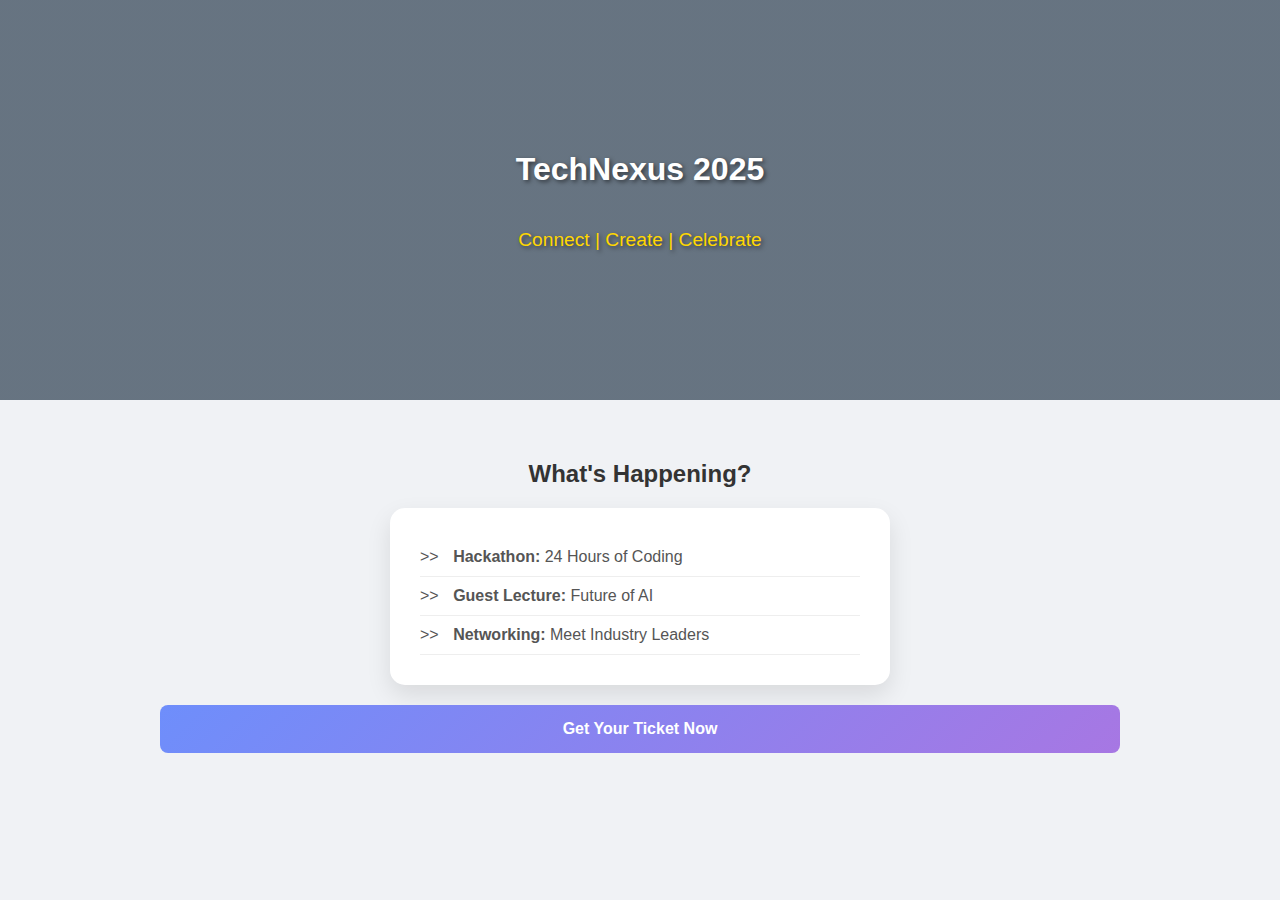
<file: index.html>
<!DOCTYPE html>
<html lang="en">
<head>
    <meta charset="UTF-8">
    <title>My College Event</title>
    <link rel="stylesheet" href="style.css">
</head>
<body>

    <header class="hero-section">
        <h1 id="main-title">TechNexus 2025</h1>
        <p style="font-size: 1.2rem; color: #ffd700;">Connect | Create | Celebrate</p>
    </header>

    <div class="container">
        <h2>What's Happening?</h2>
        <ul class="event-list">
            <li><strong>Hackathon:</strong> 24 Hours of Coding</li>
            <li><strong>Guest Lecture:</strong> Future of AI</li>
            <li><strong>Networking:</strong> Meet Industry Leaders</li>
        </ul>
        
        <div style="text-align: center;">
            <a href="register.html" class="btn-register">Get Your Ticket Now</a>
        </div>
    </div>

</body>
</html>
</file>
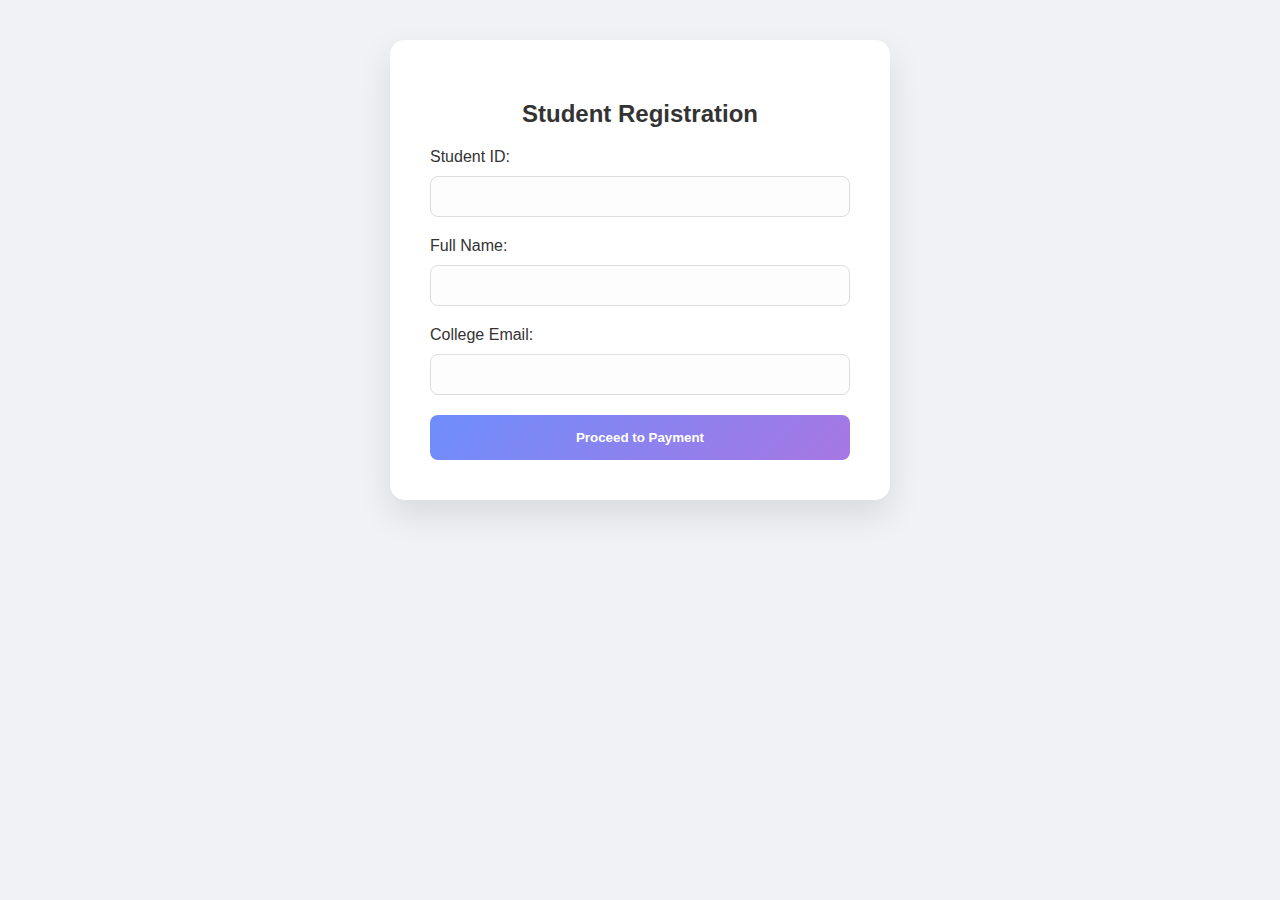
<file: register.html>
<!DOCTYPE html>
<html lang="en">
<head>
    <meta charset="UTF-8">
    <title>Register - Tech Symposium</title>
    <link rel="stylesheet" href="style.css">
</head>
<body>
    <div class="form-container">
        <h2>Student Registration</h2>
        <form action="payment.html">
            <label for="studentID">Student ID:</label>
            <input type="text" id="studentID" required>

            <label for="name">Full Name:</label>
            <input type="text" id="name" required>

            <label for="email">College Email:</label>
            <input type="email" id="email" required>

            <button type="submit" class="btn-payment">Proceed to Payment</button>
        </form>
    </div>
</body>
</html>
</file>
<file: style.css>
/* --- Global Styles --- */
* {
    box-sizing: border-box;
    transition: all 0.3s ease;
}

body {
    font-family: 'Poppins', sans-serif;
    margin: 0;
    background-color: #f0f2f5;
    color: #333;
}

.container {
    max-width: 1000px;
    margin: auto;
    padding: 40px 20px;
}

/* --- Typography & Headings --- */
h1, h2 {
    color: #FA; /* Fixed color code */
    text-align: center;
}

/* --- Hero Section (Background Image) --- */
.hero-section {
    height: 400px;
    background: linear-gradient(rgba(44, 62, 80, 0.7), rgba(44, 62, 80, 0.7)), 
                url('https://images.unsplash.com/photo-1540575861501-7cf05a4b125a?auto=format&fit=crop&w=1200&q=80');
    background-size: cover;
    background-position: center;
    display: flex;
    flex-direction: column;
    justify-content: center;
    align-items: center;
    color: white;
    text-shadow: 2px 2px 4px rgba(0,0,0,0.5);
}

/* --- Top-Left Speaker Section --- */
.top-left-header {
    text-align: left !important;
    margin-left: 2%;
    margin-bottom: 20px;
}

.speaker-flex.left-align {
    display: flex;
    justify-content: flex-start; /* Moves cards to top-left */
    gap: 20px;
    margin-left: 2%;
    flex-wrap: wrap;
}

.speaker-card {
    background: white;
    width: 200px;
    padding: 20px;
    border-radius: 12px;
    text-align: left; /* Aligns text inside card to left */
    box-shadow: 0 4px 10px rgba(0,0,0,0.05);
}

.speaker-card img {
    width: 80px;
    height: 80px;
    border-radius: 50%;
    border: 2px solid #6e8efb;
    margin-bottom: 10px;
}

/* --- Lists styling --- */
.event-list {
    background: white;
    padding: 30px;
    border-radius: 15px;
    box-shadow: 0 10px 25px rgba(0,0,0,0.1);
    list-style: none;
    max-width: 500px;
    margin: 20px auto;
}

.event-list li {
    padding: 10px 0;
    border-bottom: 1px solid #eee;
    color: #555;
}

.event-list li::before {
    content: ">> ";
    margin-right: 10px;
}

/* --- Forms & Buttons --- */
.form-container {
    background: white;
    padding: 40px;
    border-radius: 15px;
    box-shadow: 0 15px 35px rgba(0,0,0,0.1);
    max-width: 500px;
    margin: 40px auto;
}

input[type="text"], input[type="email"], input[type="number"], select {
    width: 100%;
    padding: 12px;
    margin: 10px 0 20px 0;
    border: 1px solid #ddd;
    border-radius: 8px;
    background: #fdfdfd;
}

input:focus {
    border-color: #3498db;
    outline: none;
    box-shadow: 0 0 8px rgba(52, 152, 219, 0.3);
}

.btn-register, .btn-payment {
    display: inline-block;
    width: 100%;
    background: linear-gradient(135deg, #6e8efb, #a777e3);
    color: white;
    padding: 15px;
    text-align: center;
    text-decoration: none;
    border-radius: 8px;
    font-weight: bold;
    border: none;
    cursor: pointer;
}

.btn-register:hover, .btn-payment:hover {
    transform: translateY(-3px);
    box-shadow: 0 5px 15px rgba(110, 142, 251, 0.4);
}

/* --- Centered Back Button --- */
.back-home-container {
    text-align: center;
    margin: 30px 0;
}

.btn-secondary {
    display: inline-block;
    color: #666;
    text-decoration: none;
    padding: 10px 25px;
    border: 2px solid #ddd;
    border-radius: 8px;
}

.btn-secondary:hover {
    background: #eee;
    transform: translateY(-2px);
}

/* --- Payment Icons --- */
.payment-icons {
    display: flex;
    justify-content: center;
    gap: 15px;
    margin-top: 20px;
}

.payment-icons img {
    height: 30px;
    filter: grayscale(1);
    opacity: 0.6;
}
</file>
